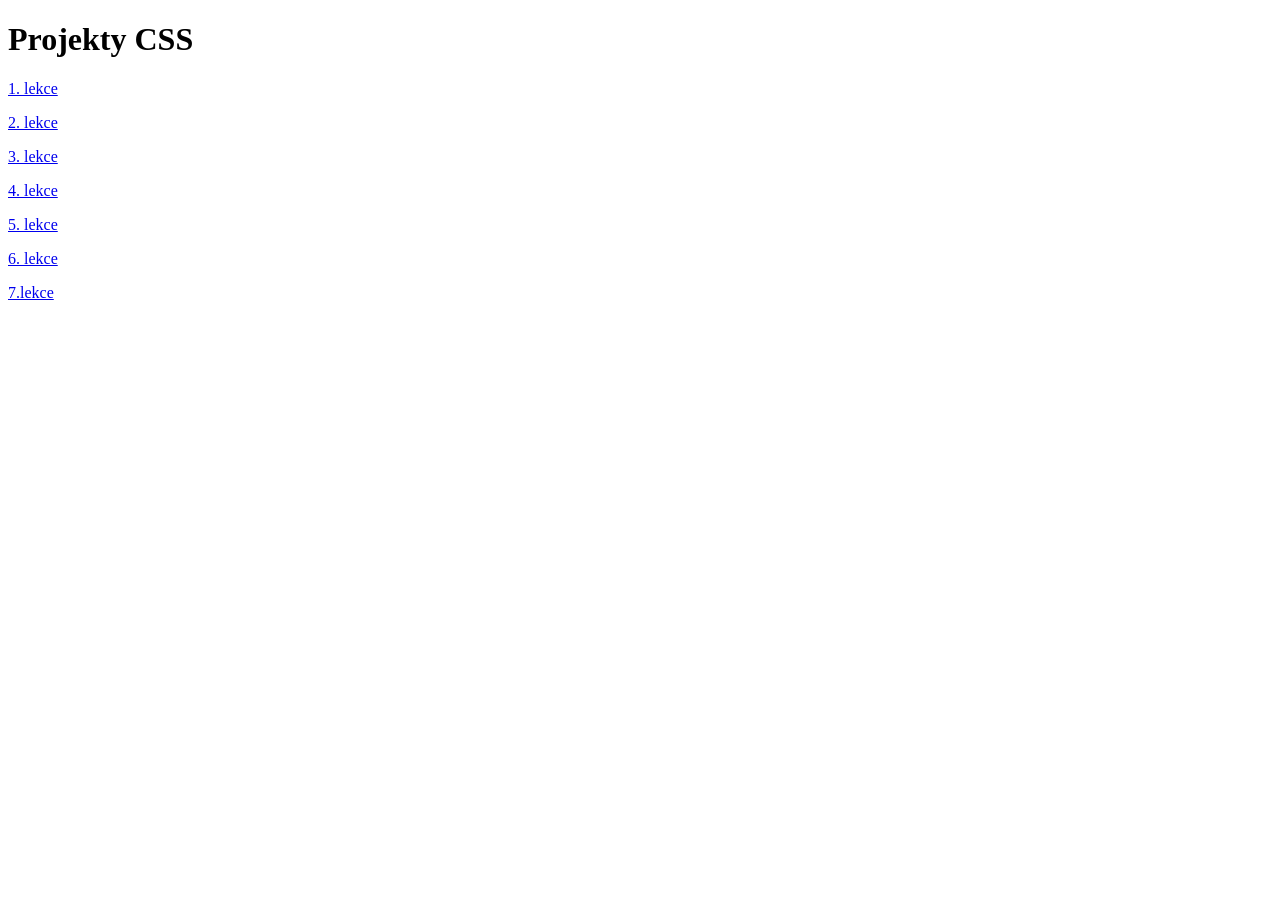
<file: index.html>
<!DOCTYPE html>
<html lang="en">
<head>
    <meta charset="UTF-8">
    <meta name="viewport" content="width=device-width, initial-scale=1.0">
    <title>Document</title>
</head>
<body>
<h1>Projekty CSS</h1>

    <p><a href="./1,/index.html">1. lekce</a></p>
    <p><a href="./2/index.html">2. lekce</a></p>
    <p><a href="./3/index.html">3. lekce</a></p>
    <p><a href="./4/index.html">4. lekce</a></p>
    <p><a href="./5/index.html">5. lekce</a></p>
    <p><a href="./6/index.html">6. lekce</a></p>
    <p><a href="./7/index.html">7.lekce</a></p>
</body>
</html>
</file>
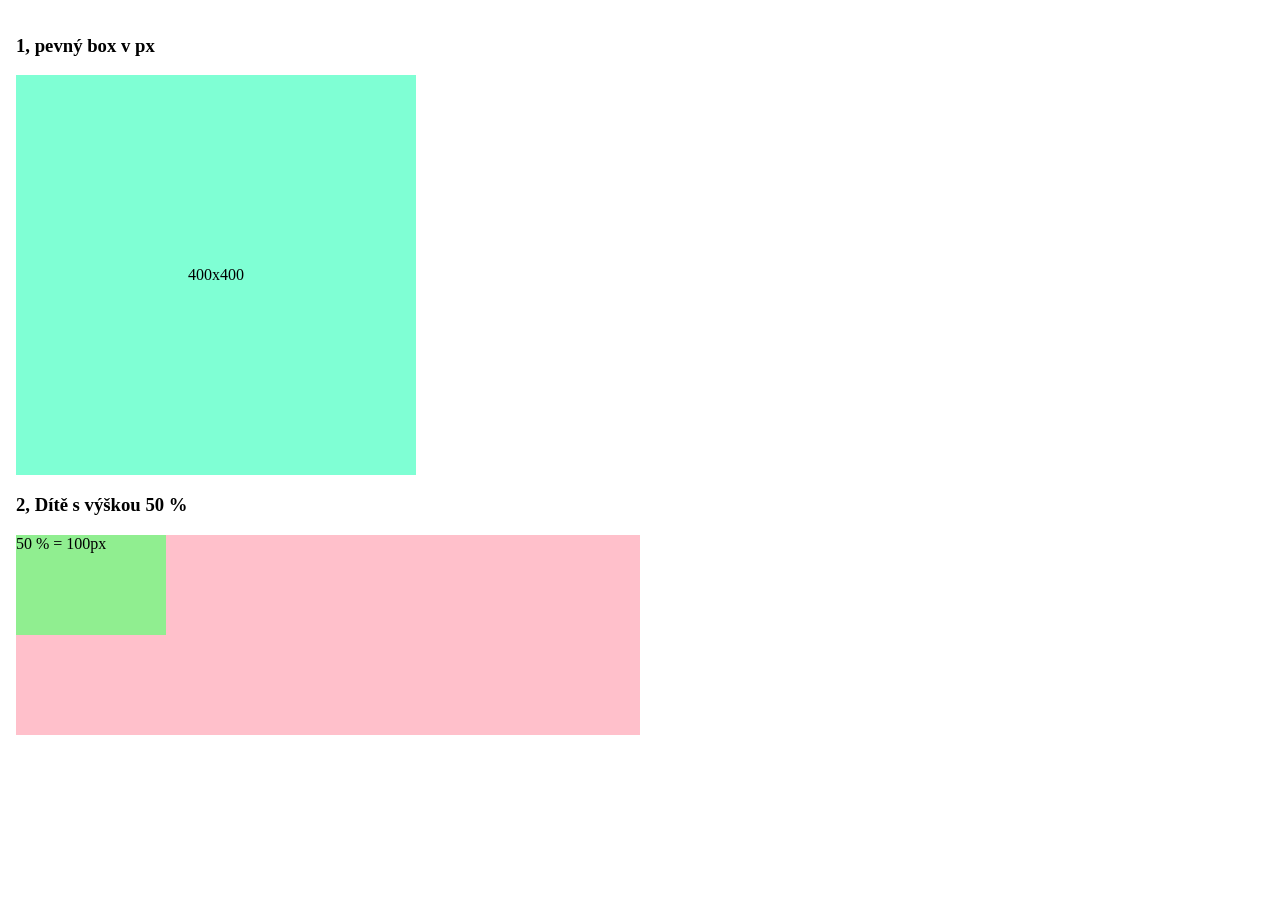
<file: 1,/index.html>
<!DOCTYPE html>
<html lang="en">
<head>
    <link rel="stylesheet" href="./styles.css">
    <meta charset="UTF-8">
    <meta name="viewport" content="width=device-width, initial-scale=1.0">
    <title>Document</title>
</head>
<body>
    <section class="wrap">
        <h3>1, pevný box v px</h3>
        <div class="example-1">400x400</div>
        <h3>2, Dítě s výškou 50 %</h3>
        <div class="parent">
            <div class="child">50 % = 100px</div>
        </div>
    </section>

</body>
</html>
</file>
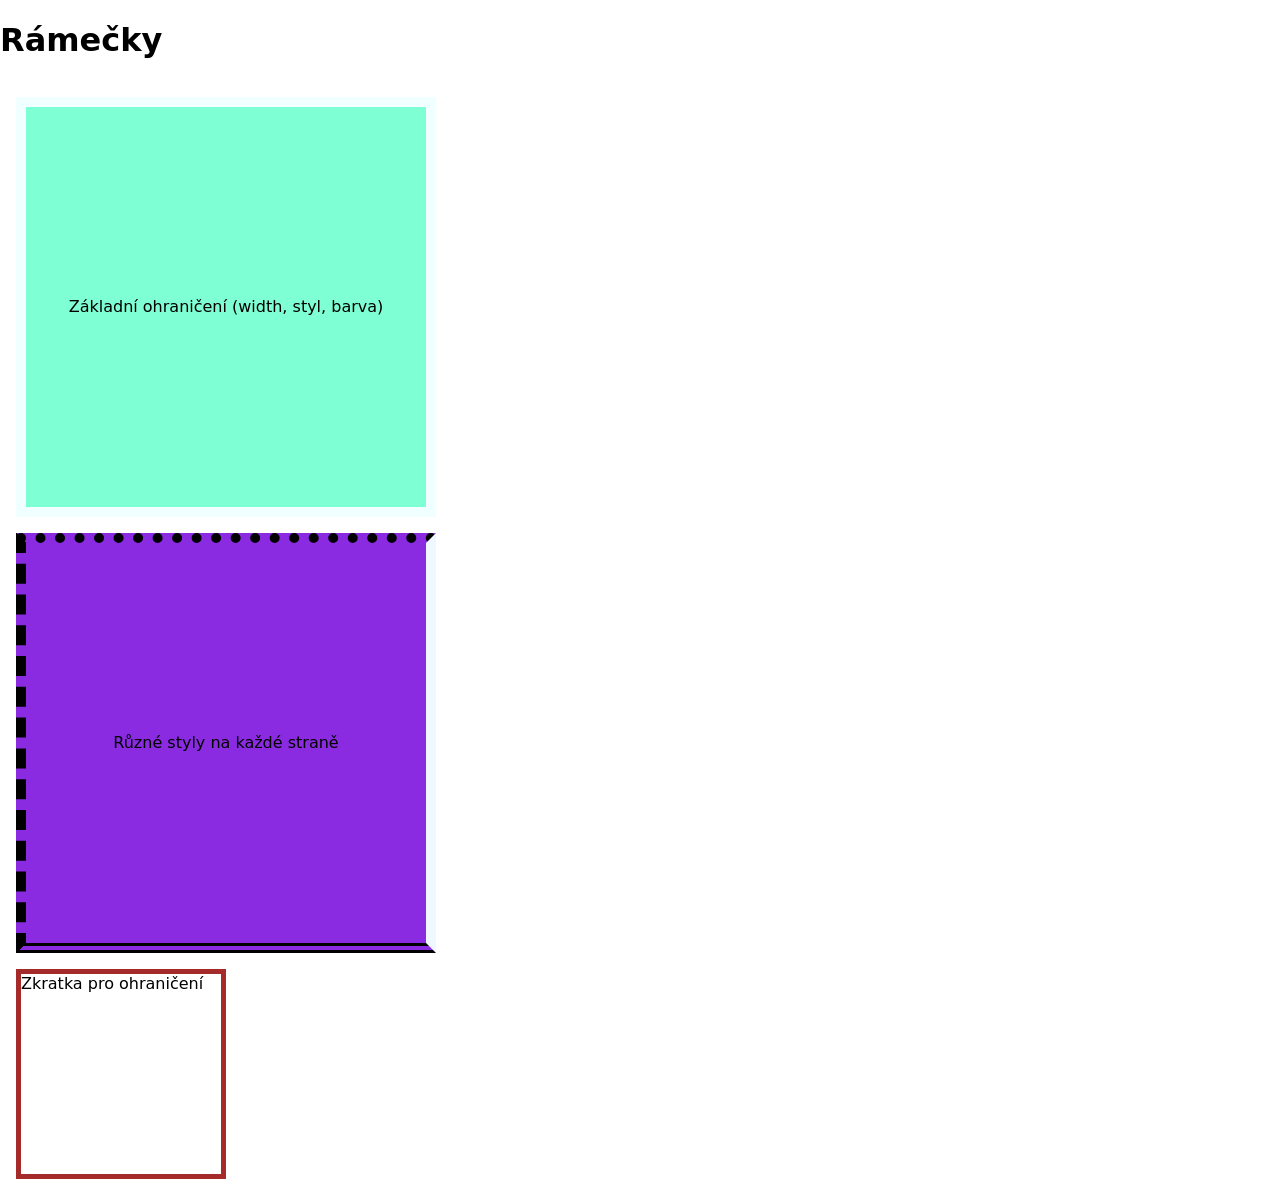
<file: 2/index.html>
<!DOCTYPE html>
<html lang="en">
<head>
    <link rel="stylesheet" href="./style.css">
    <meta charset="UTF-8">
    <meta name="viewport" content="width=device-width, initial-scale=1.0">
    <title>Document</title>
</head>
<body>
    <h1>Rámečky</h1>
    <section class="wrap">
        <div class="panel">Základní ohraničení (width, styl, barva)</div>
        <div class="weird">Různé styly na každé straně</div>
        <div class="card">Zkratka pro ohraničení</div>
    </section>
    </body>
</html>
</file>
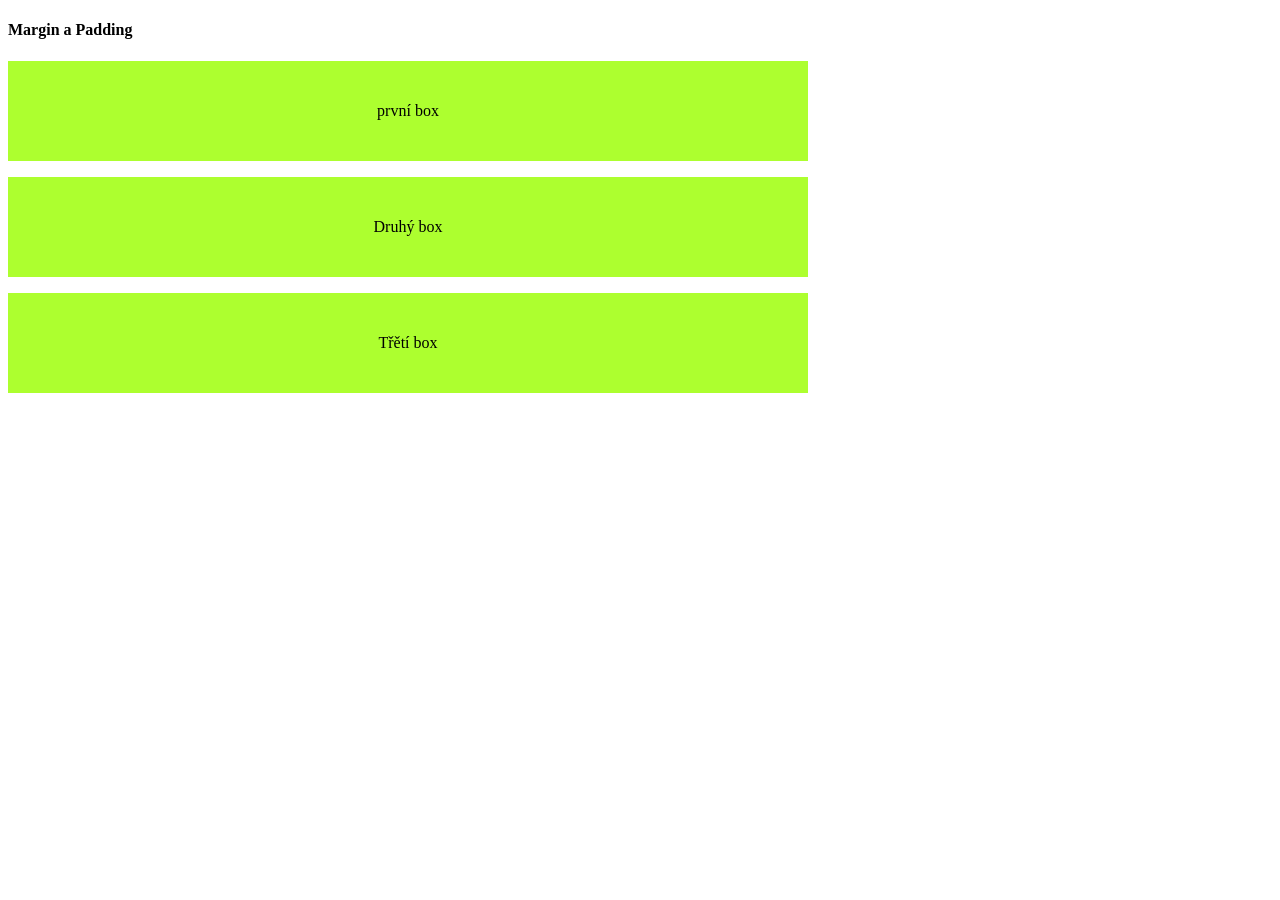
<file: 3/index.html>
<!DOCTYPE html>
<html lange="en">
    <head> 
        <link rel="stylesheet" href="./style.css">
    <meta charset="UTF-8">
    <meta name="viewport" content="width=device-width, initial-scale=1.0">
    <title>Document</title></head>
    <body>
        <section class="demo-wrap">
            <h4>Margin a Padding</h4>
            <div class="panel">první box</div>
            <div class="panel">Druhý box</div>
            <div class="panel">Třětí box</div>
        </section>
    </body>
</html>
</file>
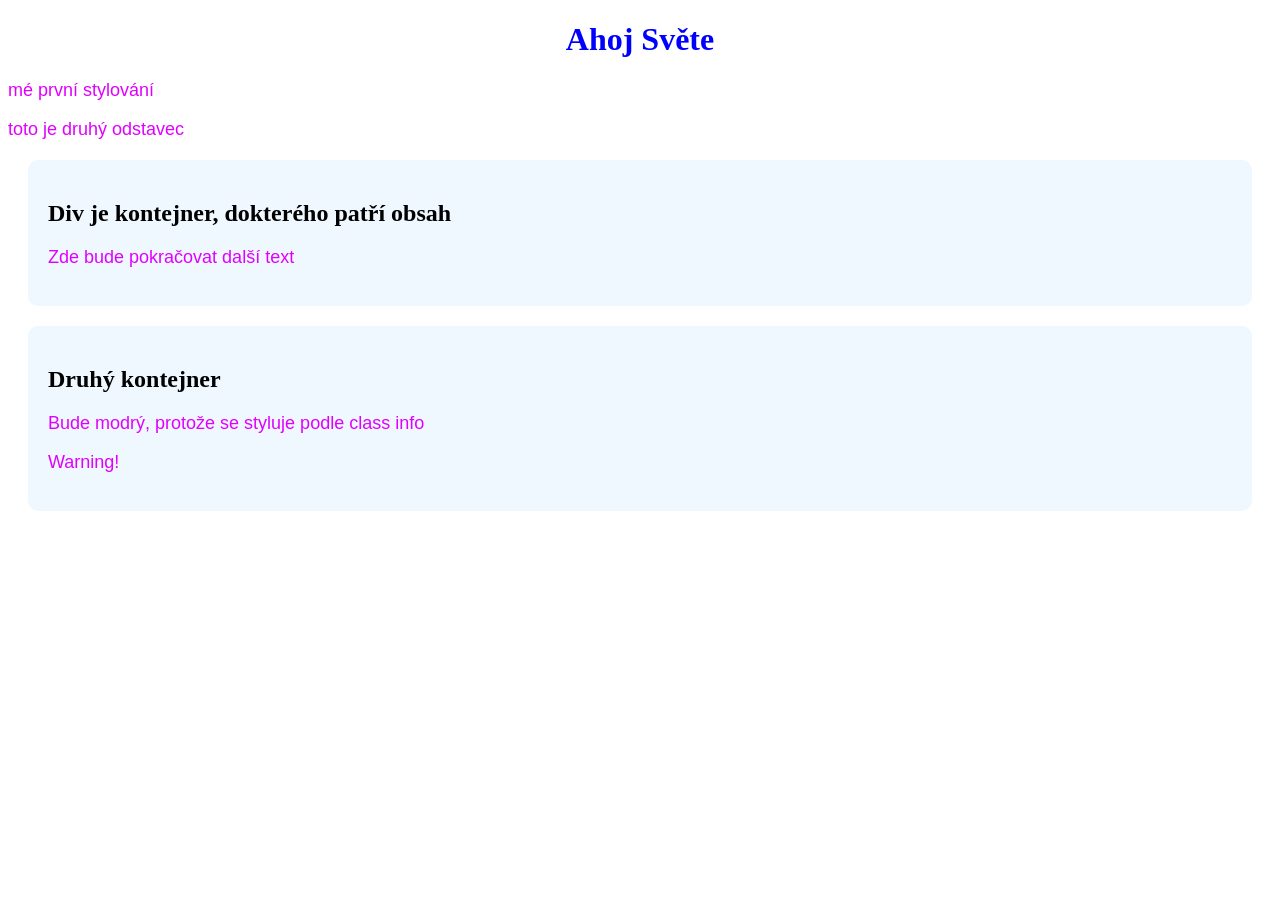
<file: 4/index.html>
<!DOCTYPE html>
<html lang="en">
<head>
    <link rel="stylesheet" href="./styles.css">
    <meta charset="UTF-8">
    <meta name="viewport" content="width=device-width, initial-scale=1.0">
    <title>Document</title>
</head>
<body>
    <h1>Ahoj Světe</h1>
    <p>mé první stylování</p>
    <p>toto je druhý odstavec</p>
    <!--Kontejnery-->
    <div>
        <h2>Div je kontejner, dokterého patří obsah</h2>
        <p>Zde bude pokračovat další text</p>
    </div>
    <div>
        <h2>Druhý kontejner</h2>
        <p class="info">Bude modrý, protože se styluje podle class info</p>
        <p id="warning">Warning!</p>
    </div>
</body>
</html>
</file>
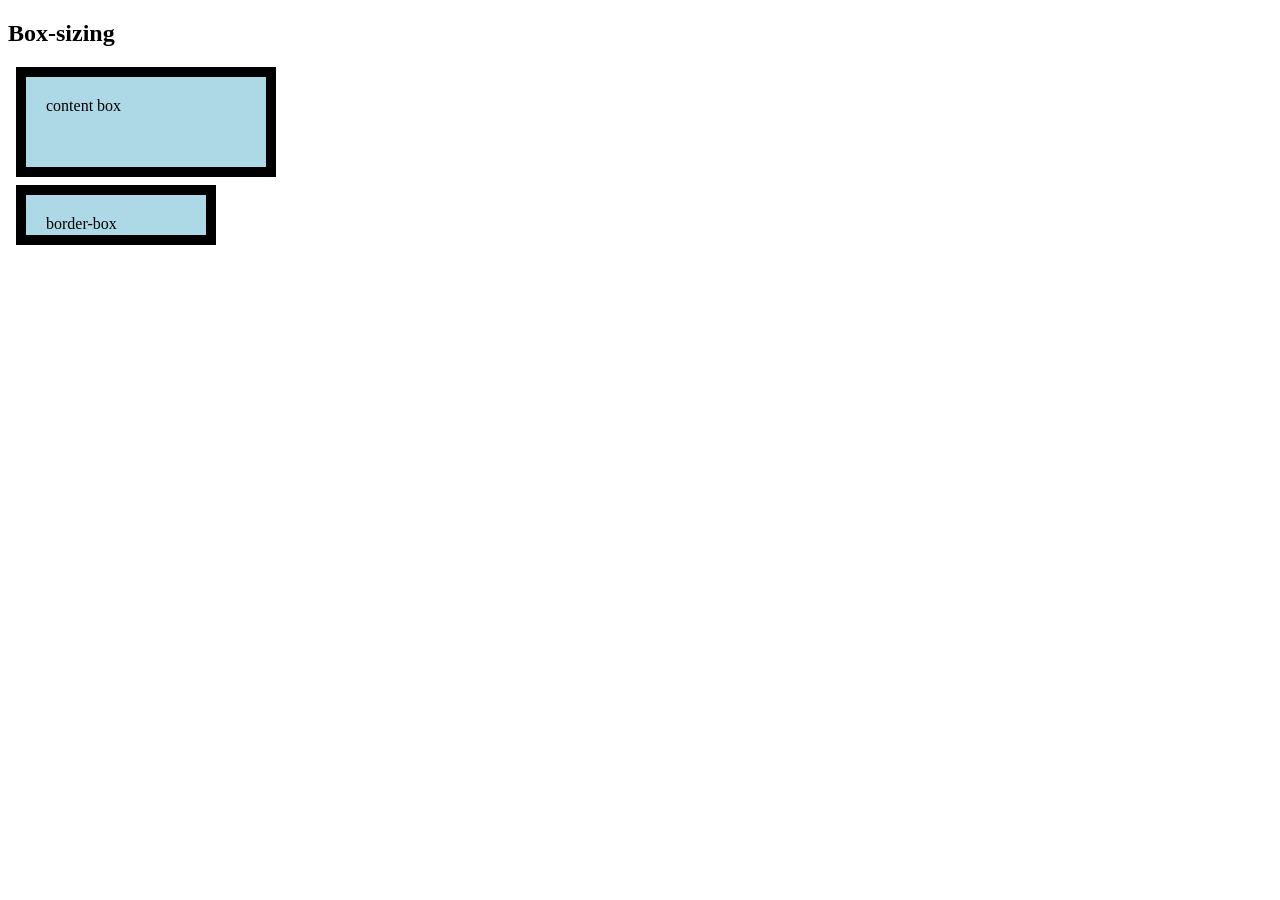
<file: 5/index.html>
<!DOCTYPE html>
<html lang="en">
<head>
    <style>
        .content-box, .border-box {
            background: lightblue;
            width: 200px;
            height: 50px;
            margin: 8px;
            padding: 20px;
            border: 10px solid;
        }
.content-box{
    box-sizing: content-box;
}
.border-box {
    box-sizing: border-box;
}
    </style>
    <meta charset="UTF-8">
    <meta name="viewport" content="width=device-width, initial-scale=1.0">
    <title>Document</title>
</head>
<body>
    <section class="wrap">
        <h1>Box-sizing</h1>
        <div class="content-box">content box</div>
        <div class="border-box">border-box</div>
    </section>
</body>
</html>
</file>
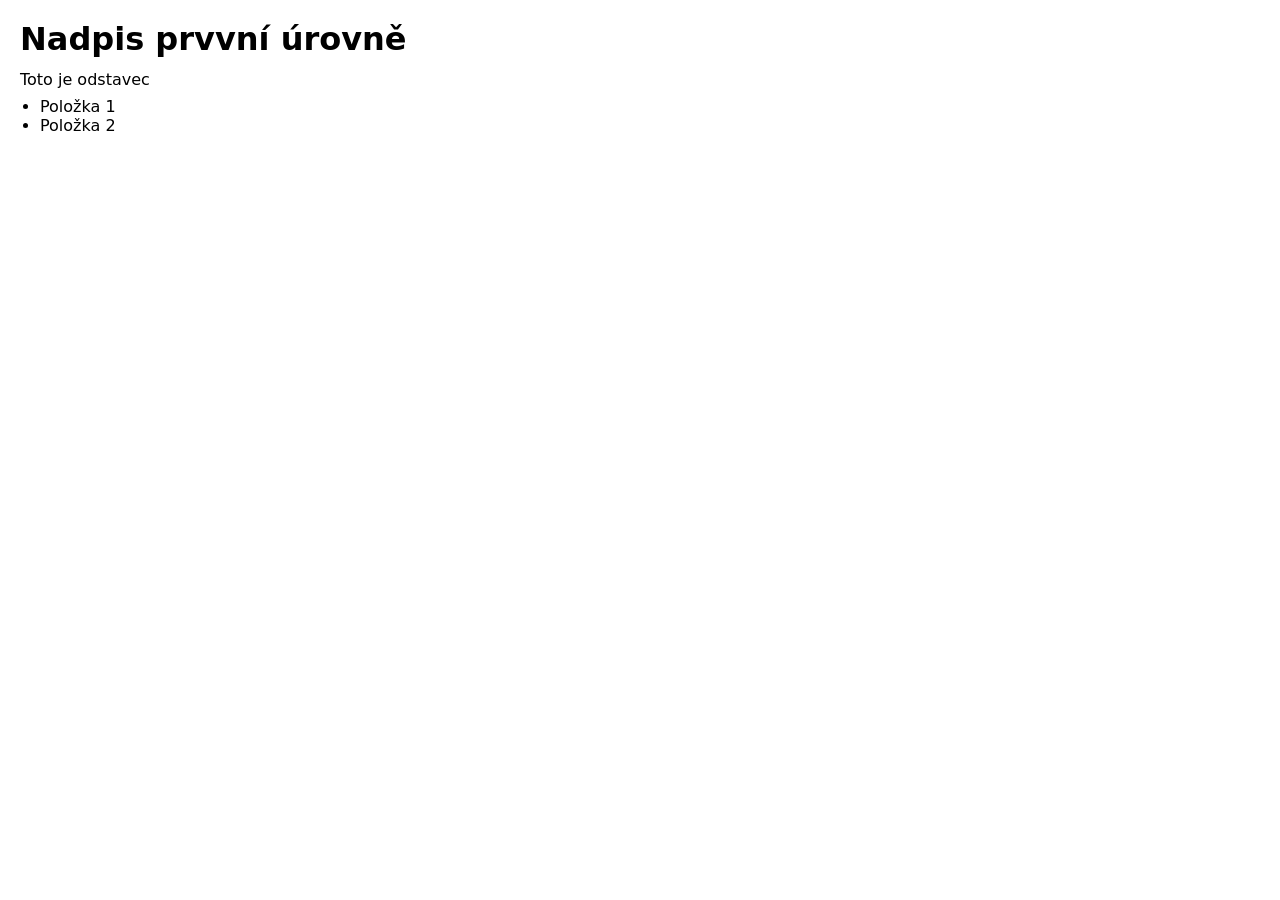
<file: 6/index.html>
<!DOCTYPE html>
<html lang="en">
<head>
    <style> 
        * {
            margin: 0;
            padding: 0;
            box-sizing: border-box;
        }
        body {
            padding: 20px;
            font-family: system-ui, -apple-system, BlinkMacSystemFont, 'Segoe UI', Roboto, Oxygen, Ubuntu, Cantarell, 'Open Sans', 'Helvetica Neue', sans-serif;

        }
        h1 {
            margin-bottom: 12px;
        }
        p {
            margin-bottom: 8px;
        }
        ul {
            margin-left: 20px;
        }
    </style>
    <meta charset="UTF-8">
    <meta name="viewport" content="width=device-width, initial-scale=1.0">
    <title>Document</title>
</head>
<body>
    <h1>Nadpis prvvní úrovně</h1>
    <p>Toto je odstavec</p>

    <ul>
        <li>Položka 1</li>
        <li>Položka 2</li>
    </ul>
    
</body>
</html>
</file>
<file: 1,/styles.css>
body {
    margin: 0;
    padding: 0;
    font-family: Georgia, 'Times New Roman', Times, serif;
}
.wrap {
    padding: 16px;
}
.example-1 {
    width: 400px;
    height: 400px;
    background-color: aquamarine;
    color: black;
    display: grid;
    place-items: center;
}
.parent{
   width: 50%;
   height: 200px;
 
   background-color: pink;
}
.child{
    width: 150px;
    height: 50%;
    background-color: lightgreen;
}
</file>
<file: 2/style.css>
body {
    margin: 0;
    padding: 0;
    font-family: system-ui, -apple-system, BlinkMacSystemFont, 'Segoe UI', Roboto, Oxygen, Ubuntu, Cantarell, 'Open Sans', 'Helvetica Neue', sans-serif;
}

.wrap {
    padding: 16px;
}
.panel {
    width: 400px;
    height: 400px;
    background-color: aquamarine;

    border-width: 10px;
    border-style: solid;
    border-color: azure;

    display: grid;
    place-items: center;
    margin-bottom: 16px;
}

.weird {
    width: 400px;
    height: 400px;
    border-width: 10px;

    background-color: blueviolet;

    border-left-style: dashed;
    border-top-style: dotted;
    border-right-style: solid;
    border-bottom-style: double;

    border-right-color: aliceblue;
    margin-bottom: 16px;
    display: grid;
    place-items: center;
}

.card {
    width: 200px;
    height: 200px;
    background: 5px solid yellow;
    border: 5px solid brown;

display: grid;
}
</file>
<file: 3/style.css>
.panel {
    width: 800px;
    height: 100px;
    background-color: greenyellow;



    display: grid;
    place-items: center;
    margin-bottom: 16px;
}
</file>
<file: 4/styles.css>
p {
    background-color: aliceblue(211, 211, 238);
    font-family: Arial, Helvetica, sans-serif;
}
h1 {
    color: blue;
    text-align: center;
}
p{
    color: rgb(225, 0, 255);
    font-size: 18px;
}
div{
    background-color: aliceblue;
    border-radius: 10px;
    padding: 20px;
    margin: 20px;
    color: ;

}
</file>
